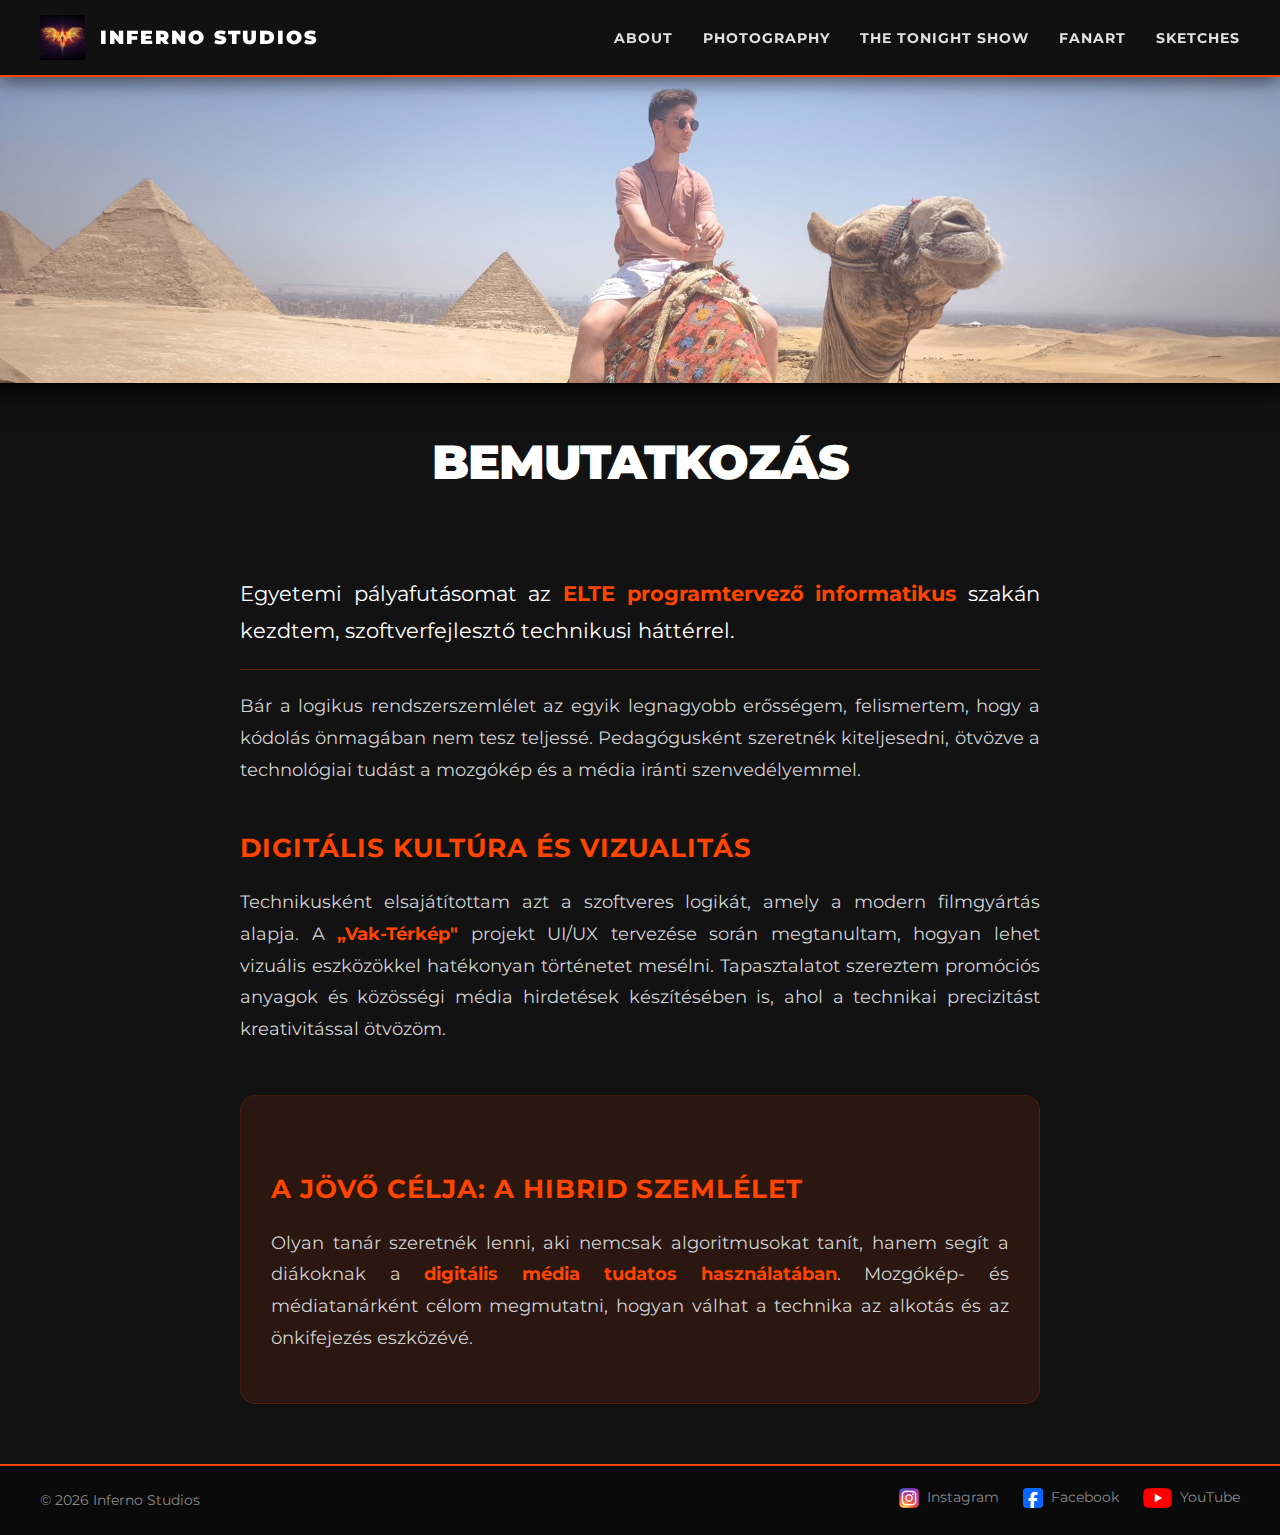
<file: about.html>
<!DOCTYPE html>
<html lang="hu">

<head>
    <meta charset="UTF-8">
    <meta name="viewport" content="width=device-width, initial-scale=1.0">
    <title>Inferno Studios</title>
    <link rel="icon" type="image/x-icon" href="img/favicon.ico">
    <link href="https://fonts.googleapis.com/css2?family=Montserrat:wght@400;700;900&display=swap" rel="stylesheet">
    <link rel="stylesheet" href="styles.css">
</head>

<body>

    <header>
        <div class="logo-container">
            <a href="index.html">
                <img id="logo" src="img/logo.png" alt="Inferno Studios Logo" draggable="false">
                <span class="brand-name">Inferno Studios</span>
            </a>
        </div>

        <nav>
            <div class="menu-toggle" id="mobile-menu">
                <span class="bar"></span>
                <span class="bar"></span>
                <span class="bar"></span>
            </div>

            <ul class="nav-list">
                <div class="menu-close-btn">&times;</div>

                <li><a href="about.html">About</a></li>
                <li><a href="photo.html">Photography</a></li>
                <li><a href="tonight.html">The Tonight Show</a></li>
                <li><a href="fanart.html">Fanart</a></li>
                <li><a href="sketches.html">Sketches</a></li>
            </ul>
        </nav>
    </header>

    <main>
        <img src="img/about_cover.jpg" alt="Cover Image" id="cover" draggable="false">

        <article class="content-wrapper">
            <h1 class="main-title">Bemutatkozás</h1>
            <br>
            <section class="about-section">
                <p class="lead-text">
                    Egyetemi pályafutásomat az <strong>ELTE programtervező informatikus</strong> szakán kezdtem,
                    szoftverfejlesztő technikusi háttérrel.
                </p>
                <p>
                    Bár a logikus rendszerszemlélet az egyik legnagyobb erősségem, felismertem, hogy a kódolás önmagában
                    nem tesz teljessé. Pedagógusként szeretnék kiteljesedni, ötvözve a technológiai tudást a mozgókép és
                    a média iránti szenvedélyemmel.
                </p>
            </section>

            <section class="about-section">
                <h2>Digitális kultúra és vizualitás</h2>
                <p>
                    Technikusként elsajátítottam azt a szoftveres logikát, amely a modern filmgyártás alapja. A
                    <strong>„Vak-Térkép"</strong> projekt UI/UX tervezése során megtanultam, hogyan lehet vizuális
                    eszközökkel hatékonyan történetet mesélni. Tapasztalatot szereztem promóciós anyagok és közösségi
                    média hirdetések készítésében is, ahol a technikai precizitást kreativitással ötvözöm.
                </p>
            </section>

            <section class="about-section highlight-box">
                <h2>A jövő célja: A hibrid szemlélet</h2>
                <p>
                    Olyan tanár szeretnék lenni, aki nemcsak algoritmusokat tanít, hanem segít a diákoknak a
                    <strong>digitális média tudatos használatában</strong>. Mozgókép- és médiatanárként célom
                    megmutatni, hogyan válhat a technika az alkotás és az önkifejezés eszközévé.
                </p>
            </section>
        </article>
    </main>

    <footer>
        <p>&copy; 2026 Inferno Studios</p>
        <div class="social-links">
            <a href="https://www.instagram.com/nagylevo?igsh=NGE4N3M5MGR3ZWw=" target="_blank"><img class="socialLogo"
                    src="img/insta.jpg" draggable="false">Instagram</a>
            <a href="https://www.facebook.com/nagy.levente.39395" target="_blank"><img class="socialLogo"
                    src="img/face.png" draggable="false">Facebook</a>
            <a href="https://www.youtube.com/channel/UCFkwcsqPJFw3Kng9ioCZZjg" target="_blank"><img class="socialLogo"
                    src="img/yt.png" draggable="false">YouTube</a>
        </div>
    </footer>

    <script src="script.js"></script>

</body>

</html>
</file>
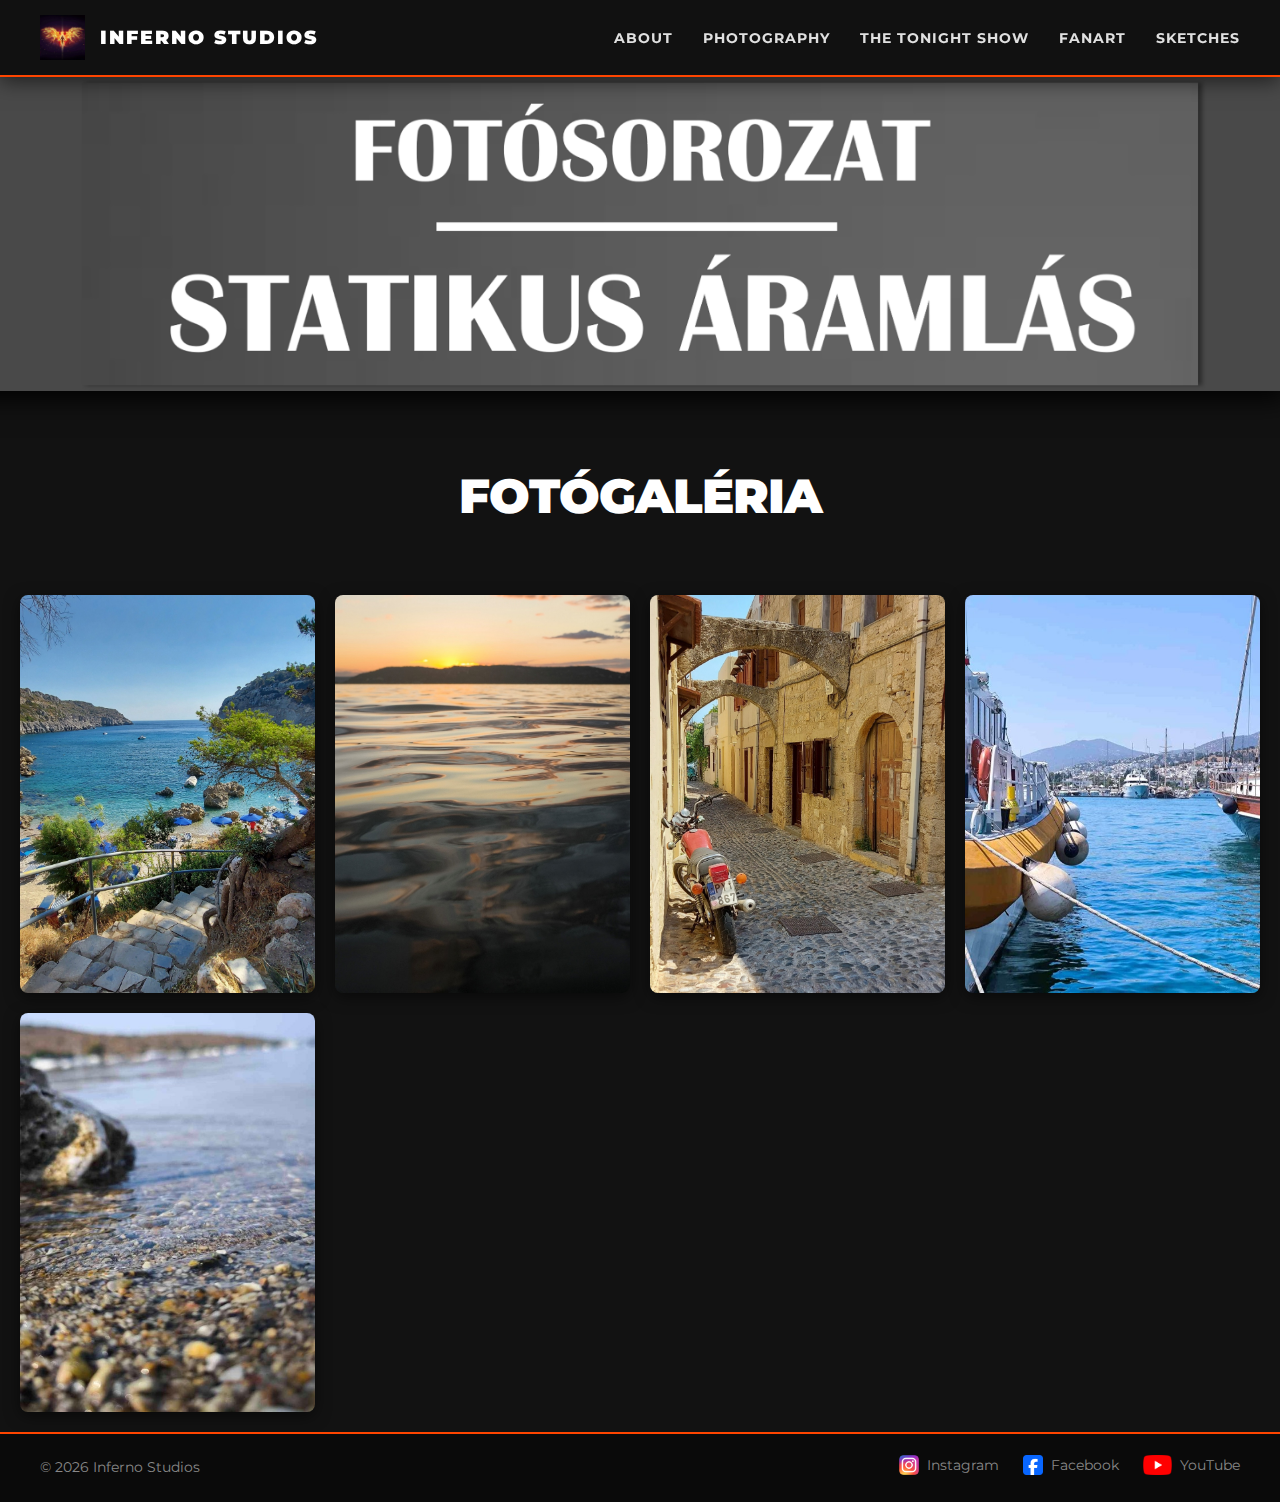
<file: photo.html>
<!DOCTYPE html>
<html lang="hu">

<head>
    <meta charset="UTF-8">
    <meta name="viewport" content="width=device-width, initial-scale=1.0">
    <title>Inferno Studios</title>
    <link rel="icon" type="image/x-icon" href="img/favicon.ico">
    <link href="https://fonts.googleapis.com/css2?family=Montserrat:wght@400;700;900&display=swap" rel="stylesheet">
    <link rel="stylesheet" href="styles.css">
</head>

<body>

    <header>
        <div class="logo-container">
            <a href="index.html">
                <img id="logo" src="img/logo.png" alt="Inferno Studios Logo" draggable="false">
                <span class="brand-name">Inferno Studios</span>
            </a>
        </div>

        <nav>
            <div class="menu-toggle" id="mobile-menu">
                <span class="bar"></span>
                <span class="bar"></span>
                <span class="bar"></span>
            </div>

            <ul class="nav-list">
                <div class="menu-close-btn">&times;</div>

                <li><a href="about.html">About</a></li>
                <li><a href="photo.html">Photography</a></li>
                <li><a href="tonight.html">The Tonight Show</a></li>
                <li><a href="fanart.html">Fanart</a></li>
                <li><a href="sketches.html">Sketches</a></li>
            </ul>
        </nav>
    </header>

    <main>
        <img src="img/fotosorozat.png" alt="Cover Image" id="cover" draggable="false">
        <h1 class="main-title">Fotógaléria</h1>
        <div class="fanart-gallery">
            <img src="img/foto1.jpg" alt="X-Men Fanart" class="fanart-image" draggable="false">
            <img src="img/foto2.jpg" alt="Daredevil Fanart" class="fanart-image" draggable="false">
            <img src="img/foto3.jpg" alt="Jessica Jones Fanart" class="fanart-image" draggable="false">
            <img src="img/foto4.jpg" alt="Fantastic Four Fanart" class="fanart-image" draggable="false">
            <img src="img/foto5.jpg" alt="Loki Fanart" class="fanart-image" draggable="false">
        </div>

    </main>

    <footer>
        <p>&copy; 2026 Inferno Studios</p>
        <div class="social-links">
            <a href="https://www.instagram.com/nagylevo?igsh=NGE4N3M5MGR3ZWw=" target="_blank"><img class="socialLogo"
                    src="img/insta.jpg" draggable="false">Instagram</a>
            <a href="https://www.facebook.com/nagy.levente.39395" target="_blank"><img class="socialLogo"
                    src="img/face.png" draggable="false">Facebook</a>
            <a href="https://www.youtube.com/channel/UCFkwcsqPJFw3Kng9ioCZZjg" target="_blank"><img class="socialLogo"
                    src="img/yt.png" draggable="false">YouTube</a>
        </div>
    </footer>
    <div id="lightbox" class="lightbox">
        <span class="close">&times;</span>
        <img class="lightbox-content" id="lightbox-img" alt="Nagyított kép" draggable="false">
    </div>
    <script src="script.js"></script>

</body>

</html>
</file>
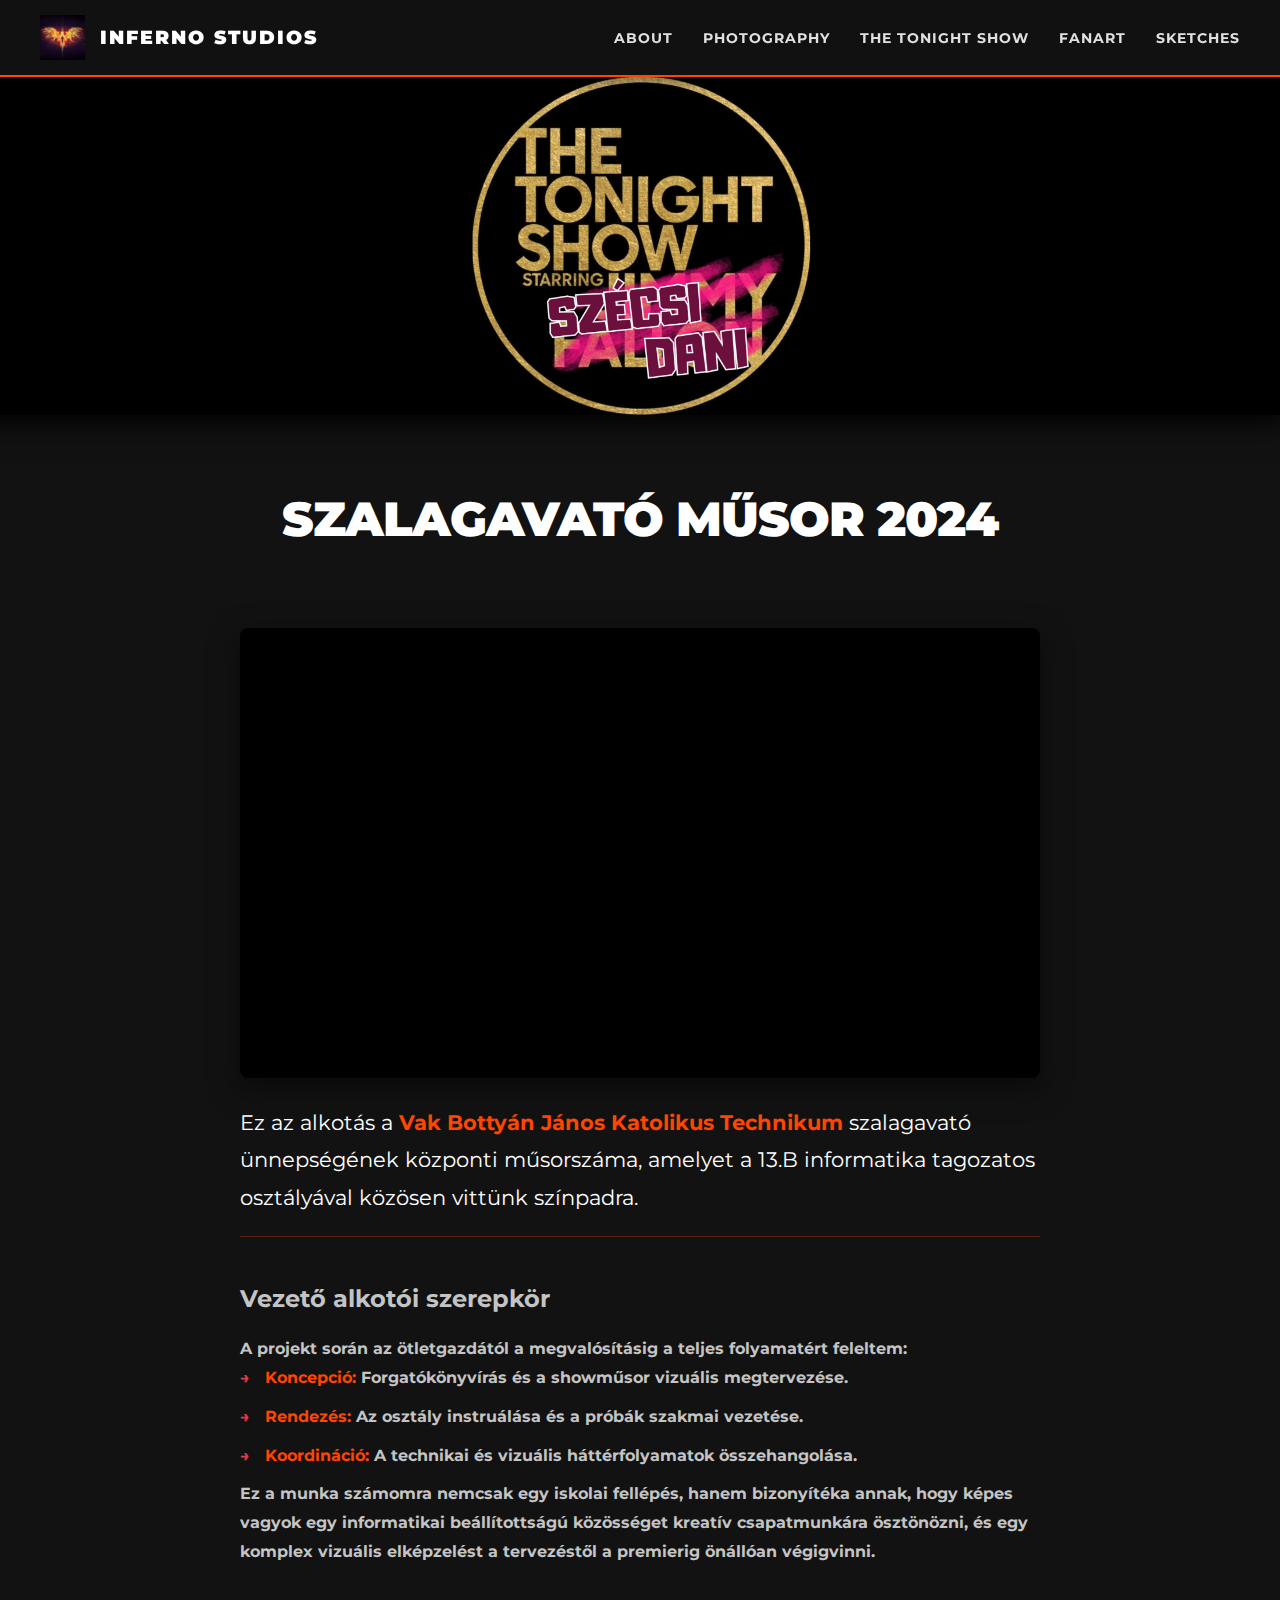
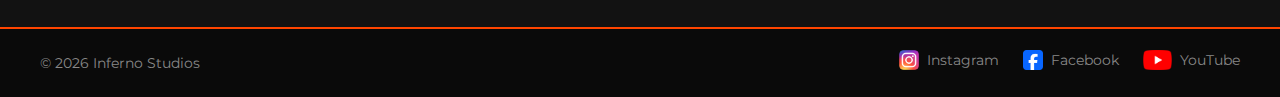
<file: tonight.html>
<!DOCTYPE html>
<html lang="hu">

<head>
    <meta charset="UTF-8">
    <meta name="viewport" content="width=device-width, initial-scale=1.0">
    <title>Inferno Studios</title>
    <link rel="icon" type="image/x-icon" href="img/favicon.ico">
    <link href="https://fonts.googleapis.com/css2?family=Montserrat:wght@400;700;900&display=swap" rel="stylesheet">
    <link rel="stylesheet" href="styles.css">
</head>

<body>

    <header>
        <div class="logo-container">
            <a href="index.html">
                <img id="logo" src="img/logo.png" alt="Inferno Studios Logo" draggable="false">
                <span class="brand-name">Inferno Studios</span>
            </a>
        </div>

        <nav>
            <div class="menu-toggle" id="mobile-menu">
                <span class="bar"></span>
                <span class="bar"></span>
                <span class="bar"></span>
            </div>

            <ul class="nav-list">
                <div class="menu-close-btn">&times;</div>

                <li><a href="about.html">About</a></li>
                <li><a href="photo.html">Photography</a></li>
                <li><a href="tonight.html">The Tonight Show</a></li>
                <li><a href="fanart.html">Fanart</a></li>
                <li><a href="sketches.html">Sketches</a></li>
            </ul>
        </nav>
    </header>

    <main>
        <img src="img/tonight_cover.png" alt="Cover Image" id="cover" draggable="false">
        <h1 class="main-title">Szalagavató műsor 2024</h1>
        <div class="video-container">
            <iframe src="https://drive.google.com/file/d/1rB7pqxy4NGBL2Uh0PReYg6CW72-PpoT6/preview" allow="autoplay"
                frameborder="0" allowfullscreen></iframe>
        </div>
        <br>
        <section class="content-wrapper">

            <p class="lead-text">
                Ez az alkotás a <strong>Vak Bottyán János Katolikus Technikum</strong> szalagavató ünnepségének központi
                műsorszáma, amelyet a 13.B informatika tagozatos osztályával közösen vittünk színpadra.
            </p>

            <div class="role-highlights">
                <h2>Vezető alkotói szerepkör</h2>
                <p>A projekt során az ötletgazdától a megvalósításig a teljes folyamatért feleltem:</p>
                <ul class="task-list">
                    <li><strong>Koncepció:</strong> Forgatókönyvírás és a showműsor vizuális megtervezése.</li>
                    <li><strong>Rendezés:</strong> Az osztály instruálása és a próbák szakmai vezetése.</li>
                    <li><strong>Koordináció:</strong> A technikai és vizuális háttérfolyamatok összehangolása.</li>
                </ul>
            </div>

            <p class="summary-text">
                Ez a munka számomra nemcsak egy iskolai fellépés, hanem bizonyítéka annak, hogy képes vagyok egy
                informatikai beállítottságú közösséget kreatív csapatmunkára ösztönözni, és egy komplex vizuális
                elképzelést a tervezéstől a premierig önállóan végigvinni.
            </p>
        </section>
    </main>

    <footer>
        <p>&copy; 2026 Inferno Studios</p>
        <div class="social-links">
            <a href="https://www.instagram.com/nagylevo?igsh=NGE4N3M5MGR3ZWw=" target="_blank"><img class="socialLogo"
                    src="img/insta.jpg" draggable="false">Instagram</a>
            <a href="https://www.facebook.com/nagy.levente.39395" target="_blank"><img class="socialLogo"
                    src="img/face.png" draggable="false">Facebook</a>
            <a href="https://www.youtube.com/channel/UCFkwcsqPJFw3Kng9ioCZZjg" target="_blank"><img class="socialLogo"
                    src="img/yt.png" draggable="false">YouTube</a>
        </div>
    </footer>

    <script src="script.js"></script>

</body>

</html>
</file>
<file: styles.css>
* {
    margin: 0;
    padding: 0;
    box-sizing: border-box;
}

html,
body {
    height: 100%;
    margin: 0;
}

html {
    width: 100%;
    height: auto;
    min-height: 100%;
    overflow-x: hidden;
}

.menu-close-btn {
    display: none;
    position: absolute;
    top: 20px;
    right: 30px;
    font-size: 3rem;
    color: #ffffff;
    cursor: pointer;
    line-height: 1;
    transition: transform 0.3s ease, color 0.3s ease;
}

.menu-close-btn:hover {
    color: #ff4500;
    transform: rotate(90deg);
}

@media screen and (max-width: 768px) {
    .menu-close-btn {
        display: block;
    }
}

body {
    font-family: 'Montserrat', sans-serif;
    background-color: #121212;
    color: #ffffff;
    line-height: 1.6;
    display: flex;
    flex-direction: column;
    min-height: 100vh;
    min-height: 100dvh;
    width: 100%;
    overflow-x: hidden;
    position: relative;
}

.role-highlights,
.summary-text {
    color: #c4c4c4;
    font-weight: bold;
}

.lightbox {
    display: flex;
    position: fixed;
    z-index: 9999;
    left: 0;
    top: 0;
    width: 100%;
    height: 100%;
    background-color: rgba(0, 0, 0, 0.9);
    justify-content: center;
    align-items: center;
    opacity: 0;
    visibility: hidden;
    pointer-events: none;
    transition: opacity 0.3s ease, visibility 0.3s ease;
}

.lightbox.active {
    opacity: 1;
    visibility: visible;
    pointer-events: auto;
}

.lightbox-content {
    max-width: 90%;
    max-height: 85vh;
    box-shadow: 0 0 25px rgba(255, 255, 255, 0.2);
    border-radius: 4px;
    object-fit: contain;
    transform: scale(0.8) translateY(30px);
    opacity: 0;
    transition: transform 0.5s cubic-bezier(0.34, 1.56, 0.64, 1), opacity 0.4s ease;
}

.lightbox.active .lightbox-content {
    transform: scale(1) translateY(0);
    opacity: 1;
}

.close {
    position: absolute;
    top: 20px;
    right: 40px;
    color: #f1f1f1;
    font-size: 50px;
    font-weight: bold;
    cursor: pointer;
    transition: 0.3s;
    z-index: 10000;
}

.close:hover {
    color: #bbb;
    transform: rotate(90deg);
}

@media only screen and (max-width: 700px) {
    .lightbox-content {
        width: 95%;
    }
}

.fanart-gallery {
    display: grid;
    grid-template-columns: repeat(auto-fit, minmax(250px, 1fr));
    gap: 20px;
    padding: 20px;
    width: 100%;
    max-width: 1400px;
    margin: 0 auto;
}

.fanart-image {
    width: 100%;
    height: 100%;
    object-fit: cover;
    border-radius: 8px;
    box-shadow: 0 4px 15px rgba(0, 0, 0, 0.5);
    transition: transform 0.3s ease;
    cursor: pointer;
}

.fanart-image:hover {
    transform: scale(1.05);
    z-index: 10;
}

#cover {
    width: 100%;
    height: auto;
    box-shadow: -10pt -10pt 20pt 15pt rgb(0, 0, 0);
    margin-bottom: 50pt;
}

header {
    background-color: rgba(18, 18, 18, 0.95);
    padding: 15px 40px;
    display: flex;
    justify-content: space-between;
    align-items: center;
    position: sticky;
    top: 0;
    z-index: 1000;
    box-shadow: 0 4px 20px rgba(0, 0, 0, 0.6);
    border-bottom: 2px solid #ff4500;
    backdrop-filter: blur(5px);
}

.logo-container a {
    display: flex;
    align-items: center;
    text-decoration: none;
    color: white;
    gap: 15px;
}

.logo-container img {
    height: 45px;
    width: auto;
    transition: transform 0.3s ease;
}

.logo-container:hover img {
    transform: rotate(5deg) scale(1.1);
}

.brand-name {
    font-weight: 900;
    font-size: 1.2rem;
    text-transform: uppercase;
    letter-spacing: 2px;
}

nav ul {
    list-style: none;
    display: flex;
    gap: 30px;
}

nav a {
    text-decoration: none;
    color: #e0e0e0;
    font-weight: 700;
    font-size: 0.85rem;
    text-transform: uppercase;
    letter-spacing: 1px;
    position: relative;
    transition: color 0.3s ease;
}

nav a::after {
    content: '';
    position: absolute;
    width: 0;
    height: 2px;
    bottom: -6px;
    left: 0;
    background-color: #ff4500;
    transition: width 0.3s ease;
    box-shadow: 0 0 10px #ff4500;
}

nav a:hover {
    color: #ff4500;
}

nav a:hover::after {
    width: 100%;
}

.menu-toggle {
    display: none;
    flex-direction: column;
    cursor: pointer;
    gap: 5px;
}

.bar {
    height: 3px;
    width: 25px;
    background-color: #fff;
    border-radius: 3px;
    transition: all 0.3s ease;
}

main {
    flex: 1 0 auto;
    width: 100%;
    display: flex;
    flex-direction: column;
}

.hero {
    height: 80vh;
    display: flex;
    justify-content: center;
    align-items: center;
    text-align: center;
    background: radial-gradient(circle at center, #2a2a2a 0%, #121212 70%);
    padding: 0 20px;
    position: relative;
    overflow: hidden;
}

.hero-video {
    position: absolute;
    top: 0;
    left: 0;
    width: 100%;
    height: 100%;
    object-fit: cover;
    z-index: 0;
}

.video-overlay {
    position: absolute;
    top: 0;
    left: 0;
    width: 100%;
    height: 100%;
    background: rgba(0, 0, 0, 0.5);
    z-index: 1;
}

.hero-content {
    position: relative;
    z-index: 2;
}

.hero h1 {
    font-size: 3.5rem;
    font-weight: 900;
    margin-bottom: 20px;
    text-transform: uppercase;
}

.text-highlight {
    color: #ff4500;
    text-shadow: 0 0 20px rgba(255, 69, 0, 0.4);
}

.hero p {
    font-size: 1.2rem;
    color: #ccc;
    margin-bottom: 40px;
}

.cta-button {
    padding: 15px 40px;
    background-color: transparent;
    border: 2px solid #ff4500;
    color: #ff4500;
    font-family: 'Montserrat', sans-serif;
    font-weight: 700;
    text-transform: uppercase;
    cursor: pointer;
    transition: all 0.3s ease;
    border-radius: 4px;
}

.cta-button:hover {
    background-color: #ff4500;
    color: white;
    box-shadow: 0 0 20px rgba(255, 69, 0, 0.6);
}

footer {
    background-color: #0a0a0a;
    padding: 20px 40px;
    display: flex;
    justify-content: space-between;
    align-items: center;
    border-top: 2px solid #ff4500;
    font-size: 0.9rem;
    color: #888;
    margin-top: 0;
}

.content-wrapper {
    max-width: 750px;
    margin: 40px auto;
    padding: 0 20px;
    font-family: 'Montserrat', sans-serif;
    color: #2d2d2d;
    line-height: 1.8;
}

.content-wrapper {
    max-width: 850px;
    margin: -30px auto 60px;
    padding: 0 25px;
    position: relative;
    z-index: 2;
}

.main-title {
    font-size: 3rem;
    font-weight: 900;
    text-transform: uppercase;
    color: #ffffff;
    margin-bottom: 40px;
    letter-spacing: -1px;
    text-align: center;
}

.about-section h2 {
    color: #ff4500;
    font-size: 1.6rem;
    margin: 40px 0 15px 0;
    text-transform: uppercase;
    letter-spacing: 1px;
}

.about-section p {
    font-size: 1.1rem;
    line-height: 1.8;
    color: #d1d1d1;
    margin-bottom: 20px;
    text-align: justify;
}

.lead-text {
    font-size: 1.3rem !important;
    color: #ffffff !important;
    font-weight: 500;
    border-bottom: 1px solid rgba(255, 69, 0, 0.3);
    padding-bottom: 20px;
}

.highlight-box {
    background: rgba(255, 69, 0, 0.1);
    padding: 30px;
    border-radius: 15px;
    border: 1px inset rgba(255, 69, 0, 0.2);
    margin-top: 50px;
}

strong {
    color: #ff4500;
    font-weight: 700;
}

.lead-text {
    font-size: 1.2rem;
    font-weight: 400;
    color: #f7f7f7;
    margin-bottom: 30px;
}

h2 {
    font-weight: 700;
    font-size: 1.5rem;
    margin-top: 40px;
    margin-bottom: 15px;
}

.task-list {
    list-style: none;
    padding-left: 0;
}

.task-list li {
    margin-bottom: 10px;
    padding-left: 25px;
    position: relative;
}

.task-list li::before {
    content: "→";
    position: absolute;
    left: 0;
    color: #e63946;
    font-weight: bold;
}

.video-container {
    width: 90%;
    max-width: 800px;
    aspect-ratio: 16 / 9;
    margin: 30px auto;
    box-shadow: 0 10px 30px rgba(0, 0, 0, 0.5);
    border-radius: 8px;
    overflow: hidden;
    background-color: #000;
    position: relative;
}

.video-container iframe {
    position: absolute;
    top: 0;
    left: 0;
    width: 100%;
    height: 100%;
    border: none;
}

#intro {
    font-size: 1.5rem;
    font-weight: 700;
    color: #ffffff;
    text-align: center;
}

.social-links a {
    color: #888;
    margin-left: 20px;
    text-decoration: none;
    transition: color 0.3s;
    display: inline-flex;
    align-items: center;
}

.social-links a:hover {
    color: #ff4500;
}

.socialLogo {
    height: 20px;
    margin-right: 8px;
    transition: transform 0.3s ease;
}

.social-links a:hover .socialLogo {
    transform: rotate(10deg) scale(1.1);
}

@media screen and (max-width: 768px) {

    html,
    body {
        width: 100%;
        overflow-x: hidden;
        position: relative;
    }

    .main-title {
        font-size: 1.8rem !important;
        line-height: 1.3;
        word-wrap: break-word;
        overflow-wrap: break-word;
        width: 100%;
        padding: 0 10px;
        margin-bottom: 20px;
        box-sizing: border-box;
    }

    .content-wrapper {
        width: 100% !important;
        margin: 0 auto 30px !important;
        padding: 0 20px !important;
        box-sizing: border-box;
    }

    .about-section,
    .about-section p {
        width: 100%;
        text-align: left;
    }

    header {
        padding: 15px 20px;
    }

    .menu-toggle {
        display: flex;
        z-index: 1001;
    }

    .menu-close-btn {
        display: block;
    }

    nav ul {
        position: fixed;
        top: 0;
        right: -100%;
        height: 100vh;
        height: 100dvh;
        width: 100%;
        max-width: 250px;
        background-color: #121212;
        flex-direction: column;
        align-items: center;
        justify-content: center;
        transition: right 0.4s ease;
        border-left: 2px solid #ff4500;
        box-shadow: -5px 0 15px rgba(0, 0, 0, 0.5);
        gap: 40px;
        z-index: 1000;
        padding-top: 50px;
    }

    nav ul.active {
        right: 0;
    }

    .hero h1 {
        font-size: 2rem;
        padding: 0 10px;
    }

    footer {
        flex-direction: column;
        gap: 20px;
        text-align: center;
        padding: 20px;
        width: 100%;
        box-sizing: border-box;
    }
}
</file>
